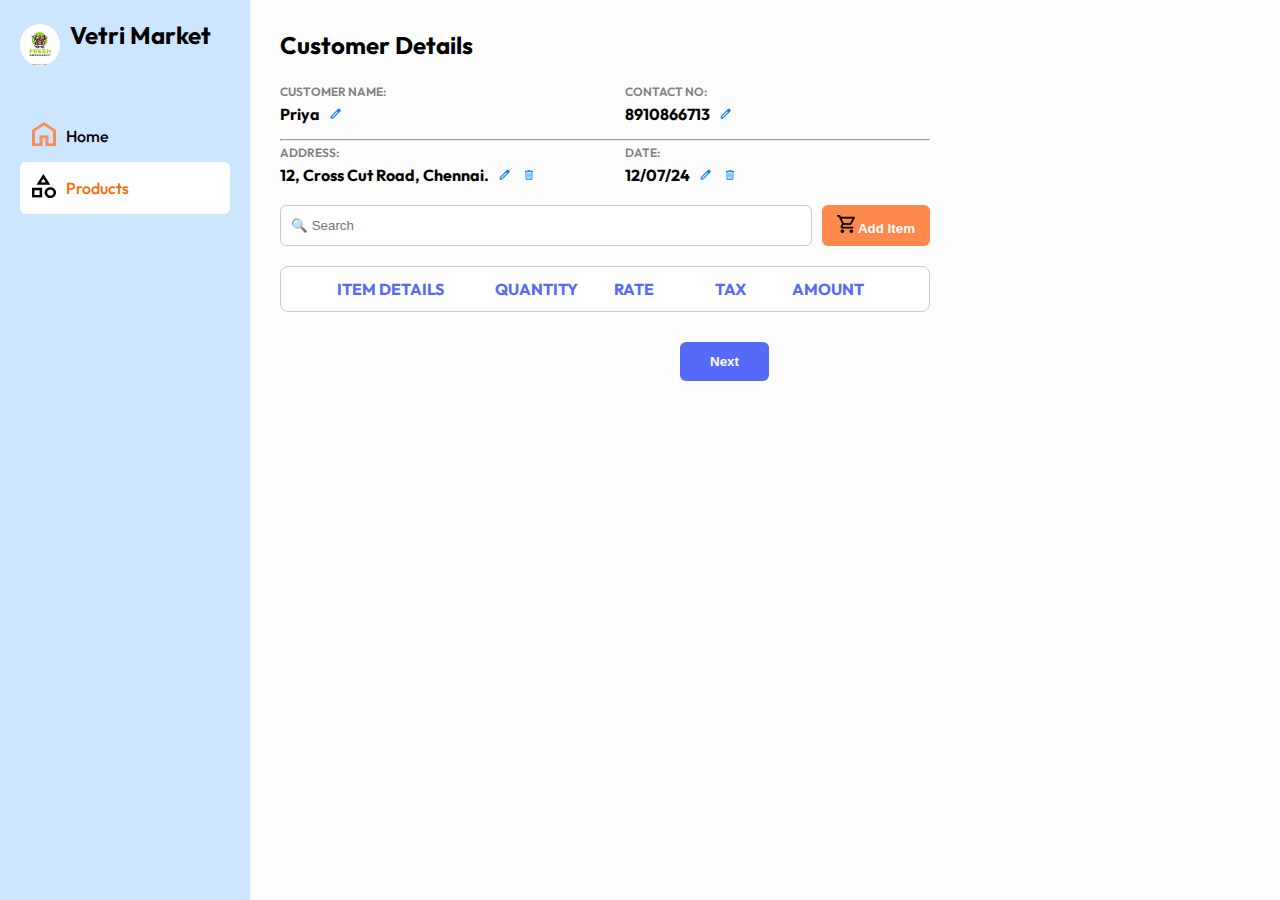
<file: index.html>
<!DOCTYPE html>
<html lang="en">
<head>
  <meta charset="UTF-8" />
  <meta name="viewport" content="width=device-width, initial-scale=1.0"/>
  <title>Vetri Market</title>
  <link rel="icon" type="image/png" href="images/Home.png">
  <link rel="stylesheet" href="styles.css" />
  <script defer src="script.js"></script>
</head>
<body>
  <div class="container">
    <aside class="sidebar">
      <div class="logo">
        <img src="images/logo.webp" alt="Logo" />
        <h2>Vetri Market</h2>
      </div>
      <nav>
        <a href="index.html"><span><img src="images/Home.png"></span> Home</a>
        <a href="products.html" class="active"><span><img src="images/products.png"></span> Products</a>
      </nav>
    </aside>

    <main class="main-content">
 <div class="customer-details">
  <h2>Customer Details</h2>

  <!-- Top Row: Name & Contact -->
  <div class="customer-info-row">
    <div class="info-block">
      <label>CUSTOMER NAME:</label>
      <div class="info-content">
        <span id="custName">Priya</span>
        <img src="images/edit.png" class="icon" title="Edit Name" onclick="editField('custName', 'CUSTOMER NAME')" />
      </div>
    </div>
    <div class="info-block">
      <label>CONTACT NO:</label>
      <div class="info-content">
        <span id="custContact">8910866713</span>
        <img src="images/edit.png" class="icon" title="Edit Contact" onclick="editField('custContact', 'CONTACT NO')" />
      </div>
    </div>
  </div>

  <hr>

  <!-- Bottom Row: Address & Date -->
  <div class="customer-info-row">
    <!-- Address -->
<div class="info-block">
  <label>ADDRESS:</label>
  <div class="info-content">
    <span id="custAddress">12, Cross Cut Road, Chennai.</span>
    <img src="images/edit.png" class="icon" title="Edit Address" onclick="editField('custAddress', 'ADDRESS')" />
    <img src="images/delete.png" class="icon" title="Delete Address" onclick="deleteField('custAddress', 'ADDRESS')" />
  </div>
</div>

<!-- Date -->
<div class="info-block">
  <label>DATE:</label>
  <div class="info-content">
    <span id="custDate">12/07/24</span>
    <img src="images/edit.png" class="icon" title="Edit Date" onclick="editDateField('custDate')" />
    <img src="images/delete.png" class="icon" title="Delete Date" onclick="deleteField('custDate', 'DATE')" />
  </div>
</div>

  </div>
</div>
      <div class="search-add">
        <input type="text" placeholder="🔍 Search" />
        <a href="products.html"><button class="add-btn"><img src="images/Add to cart.png"> Add Item</button></a>
      </div>

      <div class="product-grid">
        <div class="grid-header">
          <span>ITEM DETAILS</span>
          <span>QUANTITY</span>
          <span>RATE</span>
          <span>TAX</span>
          <span>AMOUNT</span>
        </div>
        <div class="product-list" id="productList">
          <!-- Products inserted by JS -->
        </div>
      </div>

      <a href="billing.html"><button class="next-btn">Next</button></a>
    </main>
  </div>
  
</body>
</html>
</file>
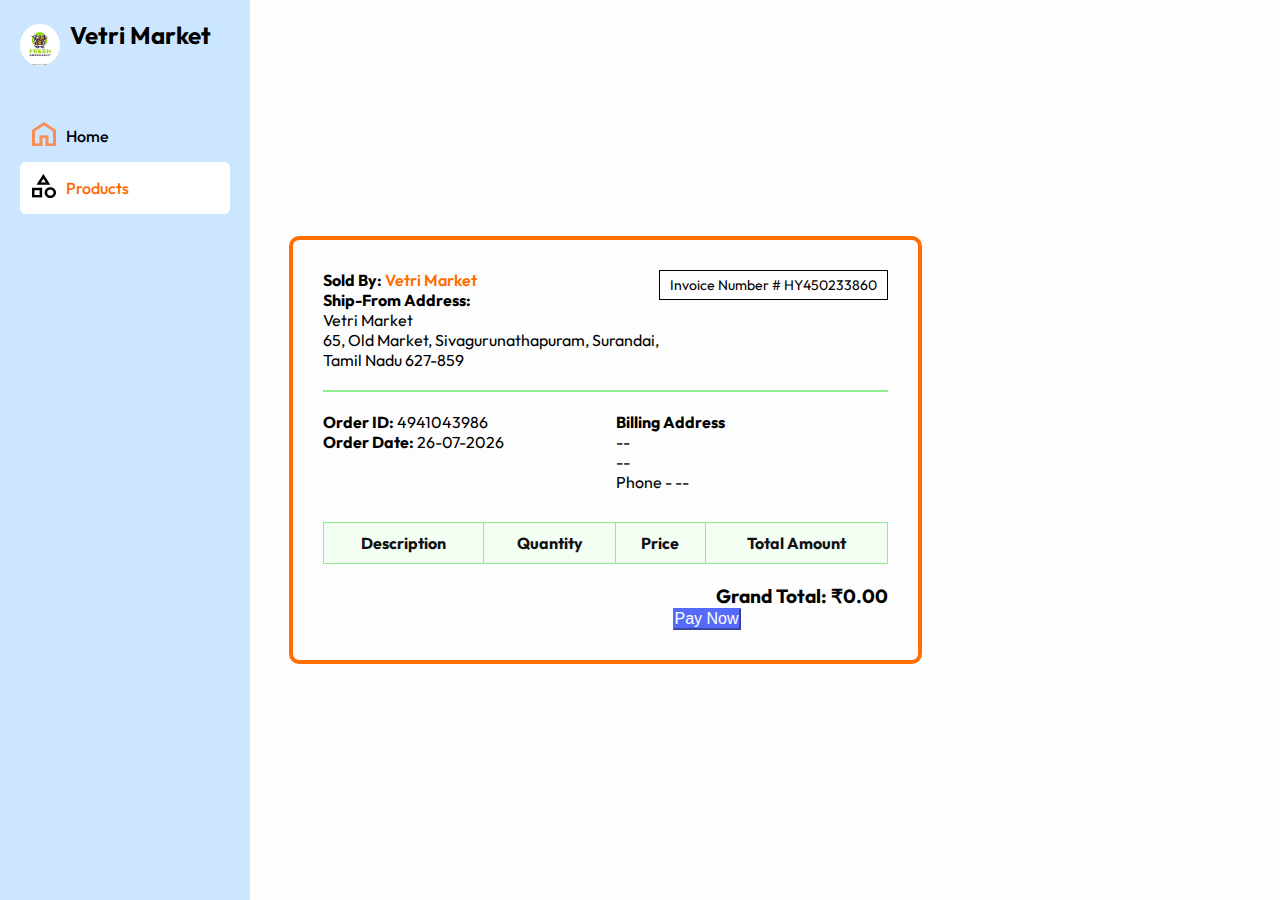
<file: billing.html>
<!DOCTYPE html>
<html lang="en">
<head>
  <meta charset="UTF-8" />
  <meta name="viewport" content="width=device-width, initial-scale=1.0"/>
  <title>Vetri Market</title>
  <link rel="icon" type="image/png" href="images/Home.png">
  <link rel="stylesheet" href="styles.css" />
  <script defer src="script.js"></script>
</head>
<style>

    .invoice {
      max-width: 70%;
      margin: auto;
      border: 4px solid #ff6f00;
      padding: 30px;
      border-radius: 10px;
    }

    .header {
      display: flex;
      justify-content: space-between;
      align-items: start;
    }

    .highlight {
      color: #ff6f00;
      font-weight: 600;
    }

    .sub-section {
      margin-top: 20px;
      border-top: 2px solid lightgreen;
      padding-top: 20px;
      display: flex;
      justify-content: space-between;
      flex-wrap: wrap;
    }

    .billing, .order {
      width: 48%;
    }

    .table {
      width: 100%;
      max-width: 900px;
      border-collapse: collapse;
      margin-top: 30px;
    }

    .table th, .table td {
      border: 1px solid lightgreen;
      padding: 10px;
      text-align: center;
    }

    .table th {
      background: #f4fff4;
      color: #111;
    }

    .total {
      text-align: right;
      margin-top: 20px;
      font-weight: bold;
      font-size: 1.2em;
    }

    .invoice-num {
      border: 1px solid #000;
      padding: 5px 10px;
      font-size: 14px;
    }
    .pay-btn{
        background-color: #556AF8;
        color: white;
        border-color: #556AF8;
        font-size: 1rem;
        margin-left: 350px;
    }
    .pay-btn:hover{
        background-color: #223bdb;
        padding: 5px;
    }
</style>
<body>
  <div class="container">
    <aside class="sidebar">
      <div class="logo">
        <img src="images/logo.webp" alt="Logo" />
        <h2>Vetri Market</h2>
      </div>
      <nav>
        <a href="index.html"><span><img src="images/Home.png"></span> Home</a>
        <a href="products.html" class="active"><span><img src="images/products.png"></span> Products</a>
      </nav>
    </aside>

  <div class="invoice">
    <div class="header">
      <div>
        <p><strong>Sold By:</strong> <span class="highlight">Vetri Market</span></p>
        <p><strong>Ship-From Address:</strong><br>
        Vetri Market<br>
        65, Old Market, Sivagurunathapuram, Surandai,<br>
        Tamil Nadu 627-859</p>
      </div>
      <div>
        <div class="invoice-num">Invoice Number # <span id="invoiceNum"></span></div>
      </div>
    </div>

    <div class="sub-section">
      <div class="order">
        <p><strong>Order ID:</strong> <span id="orderId"></span></p>
        <p><strong>Order Date:</strong> <span id="orderDate"></span></p>
      </div>
      <div class="billing">
        <p><strong>Billing Address</strong></p>
        <p><span id="custName">--</span><br>
        <span id="custAddress">--</span><br>
        Phone - <span id="custContact">--</span></p>
      </div>
    </div>

    <table class="table" id="productTable">
      <thead>
        <tr>
          <th>Description</th>
          <th>Quantity</th>
          <th>Price</th>
          <th>Total Amount</th>
        </tr>
      </thead>
      <tbody></tbody>
    </table>

    <p class="total">Grand Total: ₹<span id="grandTotal">0.00</span></p>

    <a href="pay.html"><button class="pay-btn">Pay Now</button></a>
  </div>
  </div>
  <script>
    // Utility for formatting random data
    function getRandomInvoiceNumber() {
      return "HY" + Math.floor(100000000 + Math.random() * 900000000);
    }

    function getRandomOrderId() {
      return Math.floor(1000000000 + Math.random() * 9000000000);
    }

    // Populate dynamic values
    document.getElementById("invoiceNum").textContent = getRandomInvoiceNumber();
    document.getElementById("orderId").textContent = getRandomOrderId();

    const today = new Date();
    const formattedDate = today.toISOString().split('T')[0].split('-').reverse().join('-'); // DD-MM-YYYY
    document.getElementById("orderDate").textContent = formattedDate;

    // Load customer details from localStorage
    const custName = localStorage.getItem("custName") || "--";
    const custContact = localStorage.getItem("custContact") || "--";
    const custAddress = localStorage.getItem("custAddress") || "--";

    document.getElementById("custName").textContent = custName;
    document.getElementById("custContact").textContent = custContact;
    document.getElementById("custAddress").textContent = custAddress;

    // Load products from localStorage
    const products = JSON.parse(localStorage.getItem("vetriCart")) || [];
const tbody = document.querySelector("#productTable tbody");
let total = 0;

products.forEach(p => {
  const rate = parseFloat(p.rate);
  const tax = parseFloat(p.tax);
  const quantity = parseInt(p.quantity);
  const itemTotal = (rate + tax) * quantity;
  total += itemTotal;

  const tr = document.createElement("tr");
  tr.innerHTML = `
    <td>${p.name}</td>
    <td>${quantity}</td>
    <td>₹${rate.toFixed(2)}</td>
    <td>₹${itemTotal.toFixed(2)}</td>
  `;
  tbody.appendChild(tr);
});

document.getElementById("grandTotal").textContent = total.toFixed(2);
localStorage.setItem("lastCart", JSON.stringify(products)); // ✅ use 'products'
localStorage.setItem("lastTotalAmount", total.toFixed(2)); // ✅ consistent key name
localStorage.setItem("billingTotal", total.toFixed(2)); // ✅ this is used in pay.html



  </script>
</body>
</html>
</file>
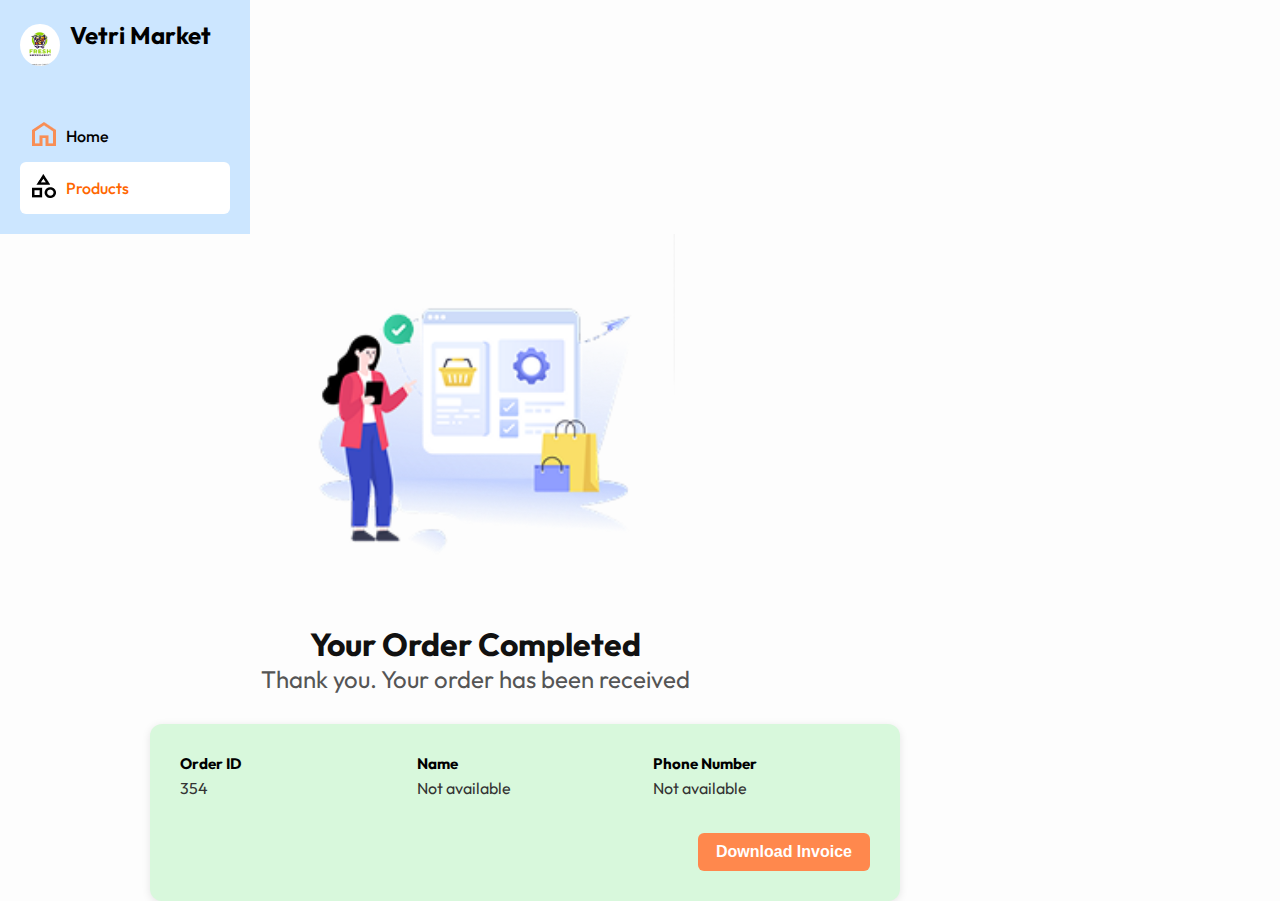
<file: download.html>
<!DOCTYPE html>
<html lang="en">
<head>
  <meta charset="UTF-8" />
  <meta name="viewport" content="width=device-width, initial-scale=1.0"/>
  <title>Vetri Market</title>
  <link rel="icon" type="image/png" href="images/Home.png">
  <link rel="stylesheet" href="styles.css" />
  <script defer src="script.js"></script>
</head>

  <style>


    .success-container {
      text-align: center;
    }

    .success-container img {
      width: 400px;
      margin-bottom: 20px;
      margin-left: 200px;
    }

    .success-container h1 {
      font-size: 2em;
      color: #111;
      text-align: center;
      margin-left: 200px;
    }

    .success-container p {
      color: #555;
      margin-bottom: 30px;
      text-align: center;
      font-size: 1.5em;
      margin-left: 200px;
    }

    .info-box {
      display: flex;
      flex-wrap: wrap;
      justify-content: space-between;
      background: #d8f8dc;
      border-radius: 12px;
      padding: 20px;
      width: 100%;
      min-width: 600px;
      box-shadow: 0 2px 8px rgba(0,0,0,0.1);
      margin-left: 150px;
    }

    .info-item {
      flex: 1 1 200px;
      margin: 10px;
      text-align: left;
    }

    .info-item strong {
      display: block;
      font-size: 0.95em;
      margin-bottom: 5px;
      color: #000;
    }

    .info-item span {
      color: #333;
    }

    .download-btn {
      background-color: #ff884d;
      color: white;
      padding: 10px 18px;
      border: none;
      border-radius: 6px;
      font-weight: bold;
      font-size: 1em;
      cursor: pointer;
      transition: background 0.3s ease;
      margin-top: 15px;
    }

    .download-btn:hover {
      background-color: #e67634;
    }

    @media (max-width: 600px) {
      .info-box {
        flex-direction: column;
        align-items: center;
      }
      .info-item {
        width: 100%;
        text-align: center;
      }
    }
  </style>

<body>
     <div class="container">
    <aside class="sidebar">
      <div class="logo">
        <img src="images/logo.webp" alt="Logo" />
        <h2>Vetri Market</h2>
      </div>
      <nav>
        <a href="index.html"><span><img src="images/Home.png"></span> Home</a>
        <a href="products.html" class="active"><span><img src="images/products.png"></span> Products</a>
      </nav>
    </aside>
  <div class="success-container">
    <img src="images/completed.png" alt="Order Success" />
    <h1>Your Order Completed</h1>
    <p>Thank you. Your order has been received</p>

    <div class="info-box">
      <div class="info-item">
        <strong>Order ID</strong>
        <span id="orderId">--</span>
      </div>
      <div class="info-item">
        <strong>Name</strong>
        <span id="custName">--</span>
      </div>
      <div class="info-item">
        <strong>Phone Number</strong>
        <span id="custContact">--</span>
      </div>
      
      <div class="info-item" style="flex-basis: 100%; text-align: right;">
        <button class="download-btn" onclick="downloadInvoice()">Download Invoice</button>
      </div>
    </div>
  </div>

  <script>
    // Load customer info from localStorage
    document.getElementById("custName").textContent = localStorage.getItem("custName") || "Not available";
    document.getElementById("custContact").textContent = localStorage.getItem("custContact") || "Not available";
   
    // Use same Order ID as billing
    const orderId = localStorage.getItem("orderId") || Math.floor(100 + Math.random() * 900);
    document.getElementById("orderId").textContent = orderId;
    localStorage.setItem("orderId", orderId); // persist it

    function downloadInvoice() {
      window.location.href = "invoice.html";
    }
  </script>
</body>
</html>
</file>
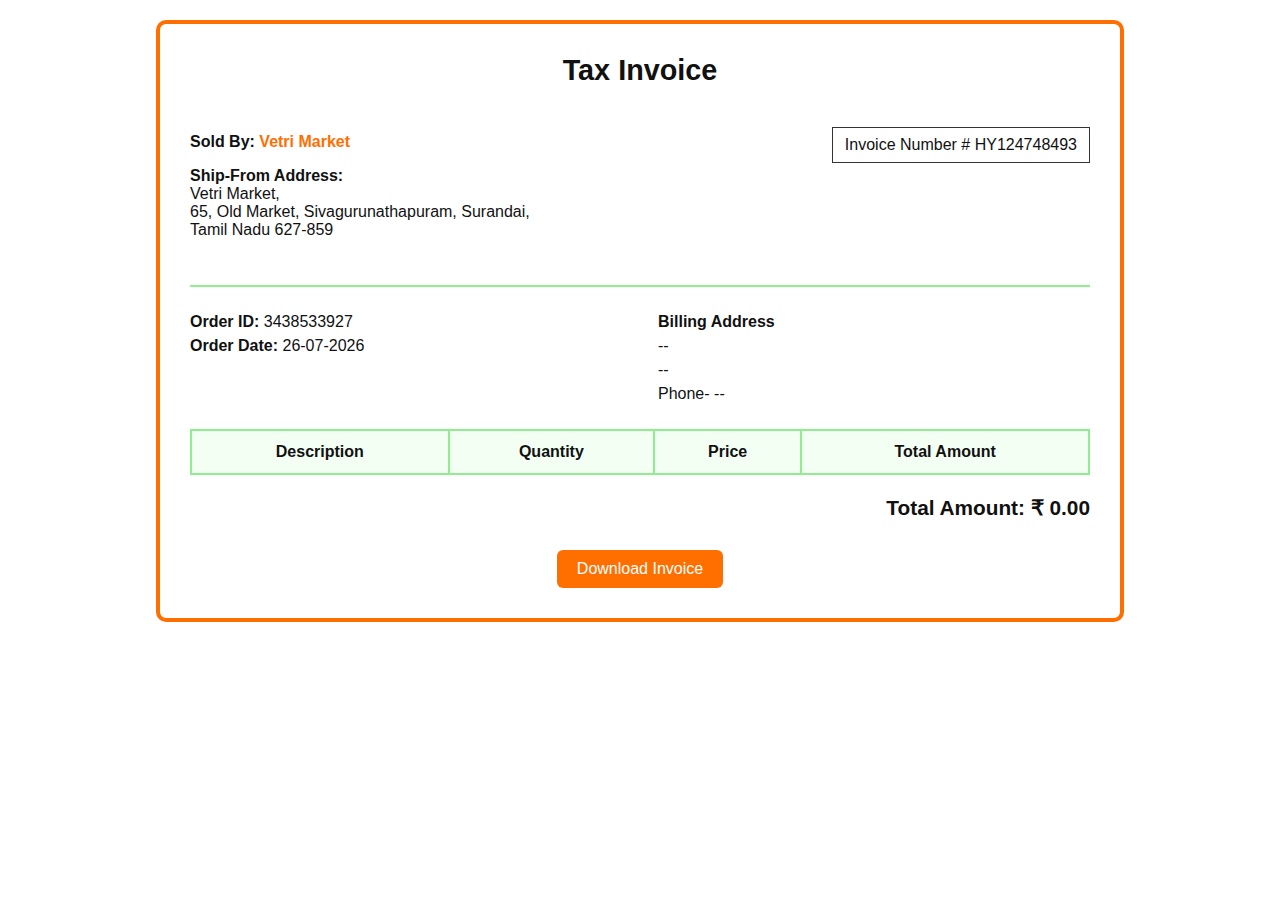
<file: invoice.html>
<!DOCTYPE html>
<html lang="en">
<head>
  <meta charset="UTF-8" />
  <meta name="viewport" content="width=device-width, initial-scale=1.0"/>
  <title>Tax Invoice - Vetri Market</title>
  <link rel="icon" type="image/png" href="images/Home.png">
  <style>
    body {
      font-family: 'Segoe UI', sans-serif;
      background: #fff;
      margin: 0;
      padding: 20px;
      color: #111;
    }

    .invoice {
      max-width: 900px;
      margin: auto;
      border: 4px solid #ff6f00;
      padding: 30px;
      border-radius: 10px;
    }

    .title {
      text-align: center;
      font-size: 1.8em;
      font-weight: bold;
      margin-bottom: 30px;
    }

    .header, .sub-header {
      display: flex;
      justify-content: space-between;
      flex-wrap: wrap;
    }

    .highlight {
      color: #ff6f00;
      font-weight: bold;
    }

    .invoice-box {
      border: 1px solid #333;
      padding: 8px 12px;
      margin-top: 10px;
      font-size: 1em;
    }

    .section {
      margin-top: 30px;
      border-top: 2px solid lightgreen;
      padding-top: 20px;
    }

    .section .left, .section .right {
      width: 48%;
    }

    .section p {
      margin: 6px 0;
    }

    .table {
      width: 100%;
      border-collapse: collapse;
      margin-top: 20px;
    }

    .table th, .table td {
      border: 2px solid lightgreen;
      padding: 12px;
      text-align: center;
    }

    .table th {
      background-color: #f4fff4;
      font-weight: 600;
    }

    .total-section {
      text-align: right;
      margin-top: 20px;
      font-size: 1.3em;
      font-weight: bold;
    }

    .download-btn {
      background: #ff6f00;
      color: #fff;
      padding: 10px 20px;
      font-size: 1em;
      margin: 30px auto 0;
      display: block;
      border: none;
      border-radius: 6px;
      cursor: pointer;
    }

    @media (max-width: 768px) {
      .header, .sub-header, .section {
        flex-direction: column;
      }
      .section .left, .section .right {
        width: 100%;
      }
    }
  </style>
</head>
<body>
  <div class="invoice">
    <div class="title">Tax Invoice</div>

    <div class="header">
      <div>
        <p><strong>Sold By:</strong> <span class="highlight">Vetri Market</span></p>
        <p><strong>Ship-From Address:</strong> <br>
        Vetri Market,<br> 65, Old Market, Sivagurunathapuram, Surandai,<br> Tamil Nadu 627-859</p>
      </div>
      <div>
        <p class="invoice-box">Invoice Number # <span id="invoiceNum">--</span></p>
      </div>
    </div>

    <div class="sub-header section">
      <div class="left">
        <p><strong>Order ID:</strong> <span id="orderId">--</span></p>
        <p><strong>Order Date:</strong> <span id="orderDate">--</span></p>
      </div>
      <div class="right">
        <p><strong>Billing Address</strong></p>
        <p><span id="custName">--</span></p>
        <p><span id="custAddress">--</span></p>
        <p>Phone- <span id="custContact">--</span></p>
      </div>
    </div>

    <table class="table" id="productTable">
      <thead>
        <tr>
          <th>Description</th>
          <th>Quantity</th>
          <th>Price</th>
          <th>Total Amount</th>
        </tr>
      </thead>
      <tbody></tbody>
    </table>

    <div class="total-section">
      <p>Total Amount: ₹ <span id="billingAmount"></span></p>

    </div>

    <button class="download-btn" onclick="window.print()">Download Invoice</button>
  </div>

  <script>
  // Generate Invoice and Order IDs
  document.getElementById("invoiceNum").textContent =
    "HY" + Math.floor(Math.random() * 900000000 + 100000000);
  document.getElementById("orderId").textContent =
    Math.floor(Math.random() * 9000000000 + 1000000000);

  // Format Date
  const today = new Date();
  const formattedDate = today.toISOString().split("T")[0].split("-").reverse().join("-");
  document.getElementById("orderDate").textContent = formattedDate;

  // Billing Info from localStorage
  document.getElementById("custName").textContent = localStorage.getItem("custName") || "--";
  document.getElementById("custContact").textContent = localStorage.getItem("custContact") || "--";
  document.getElementById("custAddress").textContent = localStorage.getItem("custAddress") || "--";

  // Get Final Cart and Total from localStorage
  const cart = JSON.parse(localStorage.getItem("lastCart")) || [];
  const tbody = document.querySelector("#productTable tbody");

  let totalAmount = 0;

  cart.forEach((item) => {
    const qty = parseInt(item.quantity) || 0;
    const price = parseFloat(item.rate) || 0;
    const tax = parseFloat(item.tax) || 0;
    const itemTotal = (price + tax) * qty;

    totalAmount += itemTotal;

    const tr = document.createElement("tr");
    tr.innerHTML = `
      <td>${item.name}</td>
      <td>${qty}</td>
      <td>${price.toFixed(2)}</td>
      <td>${itemTotal.toFixed(2)}</td>
    `;
    tbody.appendChild(tr);
  });

  // Display the calculated total
  document.getElementById("billingAmount").textContent = totalAmount.toFixed(2);

  // Store for pay.html or download
  localStorage.setItem("lastTotalAmount", totalAmount.toFixed(2));
</script>


</body>
</html>
</file>
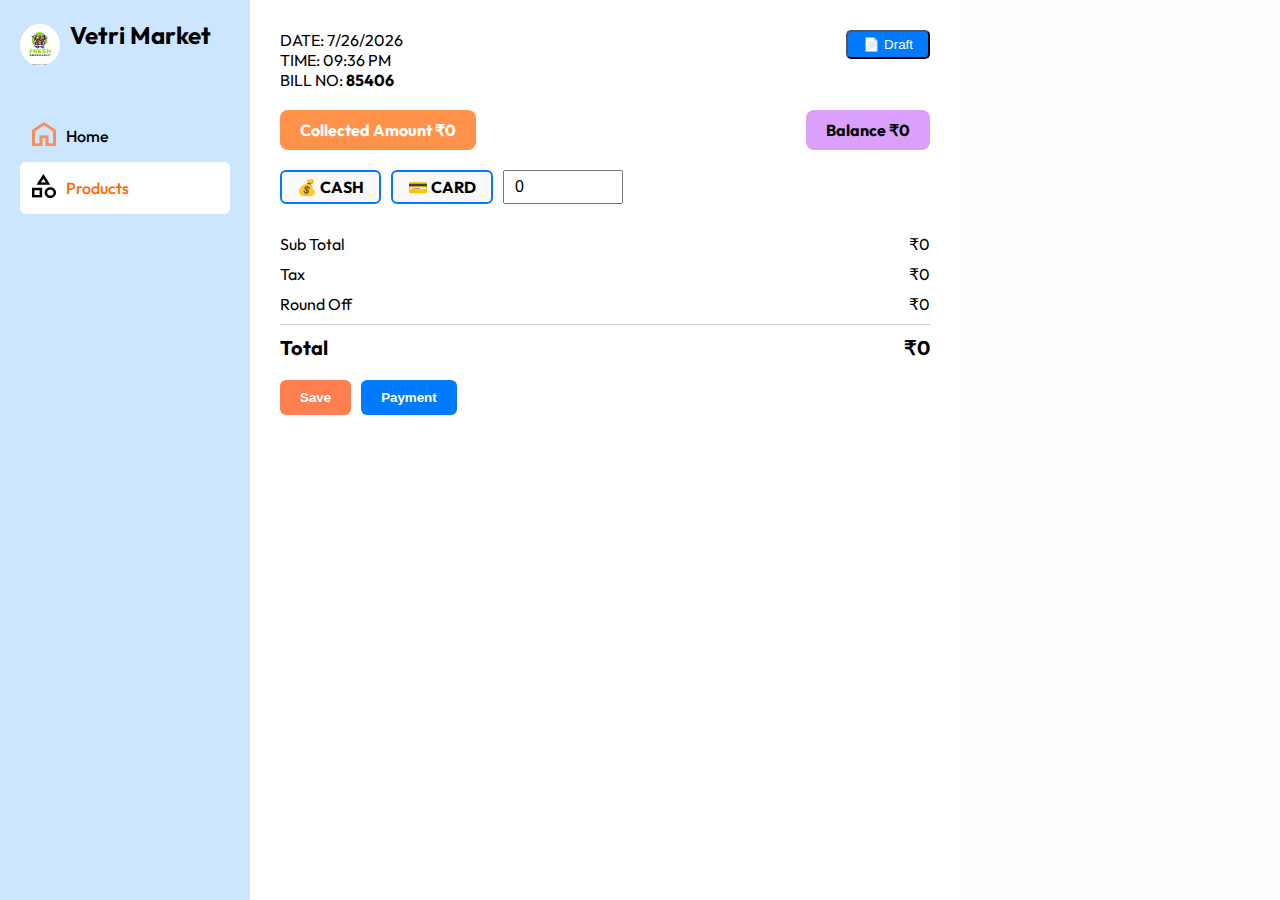
<file: pay.html>
<!DOCTYPE html>
<html lang="en">
<head>
  <meta charset="UTF-8" />
  <meta name="viewport" content="width=device-width, initial-scale=1.0"/>
  <title>Vetri Market</title>
  <link rel="icon" type="image/png" href="images/Home.png">
  <link rel="stylesheet" href="styles.css" />
  <script defer src="script.js"></script>
</head>

  <style>
    
    .main {
      flex: 1;
      padding: 30px;
      background: #fff;
    }

    .flex-row {
      display: flex;
      justify-content: space-between;
      margin-bottom: 20px;
    }

    .box {
      padding: 10px 20px;
      border-radius: 8px;
      font-weight: bold;
    }

    .orange-box {
      background: #ff9248;
      color: #fff;
    }

    .purple-box {
      background: #dba0fc;
      color: #000;
    }

    .payment-section {
      display: flex;
      gap: 10px;
      margin: 20px 0;
    }

    .payment-method {
      border: 2px solid #007bff;
      border-radius: 6px;
      padding: 5px 15px;
      background: #f9f9f9;
      cursor: pointer;
      font-weight: bold;
      display: flex;
      align-items: center;
      gap: 8px;
    }

    input[type="number"] {
      padding: 5px 10px;
      font-size: 16px;
      width: 120px;
    }

    .summary {
      margin-top: 30px;
      font-size: 16px;
    }

    .summary div {
      display: flex;
      justify-content: space-between;
      margin-bottom: 10px;
    }

    .total {
      font-size: 20px;
      font-weight: bold;
      border-top: 1px solid #ccc;
      padding-top: 10px;
    }

    .buttons {
      margin-top: 20px;
      display: flex;
      gap: 10px;
    }

    .buttons button {
      padding: 10px 20px;
      border: none;
      border-radius: 6px;
      cursor: pointer;
      font-weight: bold;
    }

    .save-btn {
      background: #ff7f50;
      color: white;
    }

    .pay-btn {
      background: #007bff;
      color: white;
    }

    @media(max-width: 768px) {
      body {
        flex-direction: column;
      }
      aside {
        width: 100%;
        min-height: auto;
      }
      .main {
        padding: 20px;
      }
    }
  </style>

<body>
  <div class="container">
    <aside class="sidebar">
      <div class="logo">
        <img src="images/logo.webp" alt="Logo" />
        <h2>Vetri Market</h2>
      </div>
      <nav>
        <a href="index.html"><span><img src="images/Home.png"></span> Home</a>
        <a href="products.html" class="active"><span><img src="images/products.png"></span> Products</a>
      </nav>
    </aside>

  <div class="main">
    <div class="flex-row">
      <div>
        <p>DATE: <span id="date"></span></p>
        <p>TIME: <span id="time"></span></p>
        <p>BILL NO: <strong id="billNo"></strong></p>
      </div>
      <div>
        <button style="background: #007bff; color:white; padding: 5px 15px; border-radius: 5px;">📄 Draft</button>
      </div>
    </div>

    <div class="flex-row">
      <div class="box orange-box">
        Collected Amount ₹<span id="collected">0</span>
      </div>
      <div class="box purple-box">
        Balance ₹<span id="balance">0</span>
      </div>
    </div>

    <div class="payment-section">
      <div class="payment-method">💰 CASH</div>
      <div class="payment-method">💳 CARD</div>
      <input type="number" id="receivedInput" value="0" oninput="updateBalance()" />
    </div>

    <div class="summary">
      <div><span>Sub Total</span><span>₹<span id="subTotal">0</span></span></div>
      <div><span>Tax</span><span>₹<span id="tax">0</span></span></div>
      <div><span>Round Off</span><span>₹<span id="roundOff">0</span></span></div>
      <div class="total"><span>Total</span><span>₹<span id="total">0</span></span></div>
    </div>

    <div class="buttons">
      <button class="save-btn" onclick="alert('Bill Saved!')">Save</button>
      <button class="pay-btn" onclick="payNow()">Payment</button>
    </div>
  </div>

  <script>
    // Load values
    const billAmount = parseFloat(localStorage.getItem("billingTotal")) || 0;
    const taxAmount = Math.round(billAmount * 0.2); // 20% tax
    const roundOff = 0;
    const totalAmount = billAmount + taxAmount + roundOff;

    // Set initial UI
    document.getElementById("subTotal").textContent = billAmount;
    document.getElementById("tax").textContent = taxAmount;
    document.getElementById("roundOff").textContent = roundOff;
    document.getElementById("total").textContent = totalAmount;
    document.getElementById("collected").textContent = totalAmount;
    document.getElementById("receivedInput").value = totalAmount;
    document.getElementById("balance").textContent = 0;

    // Generate random bill number
    document.getElementById("billNo").textContent = Math.floor(Math.random() * 90000 + 10000);

    // Set date and time
    const now = new Date();
    document.getElementById("date").textContent = now.toLocaleDateString();
    document.getElementById("time").textContent = now.toLocaleTimeString([], { hour: '2-digit', minute: '2-digit' });

    function updateBalance() {
      const received = parseFloat(document.getElementById("receivedInput").value) || 0;
      const balance = (received - totalAmount).toFixed(2);
      document.getElementById("balance").textContent = balance >= 0 ? balance : 0;
    }

    
    function payNow() {
  const received = parseFloat(document.getElementById("receivedInput").value) || 0;
  if (received < totalAmount) {
    alert("Insufficient amount received!");
    return;
  }

  alert("Payment successful!");
  localStorage.removeItem("vetriCart");

  // Optional: delay to simulate processing before redirect
  setTimeout(() => {
    window.location.href = "thankyou.html";
  }, 1000);
}

  </script>
</body>
</html>
</file>
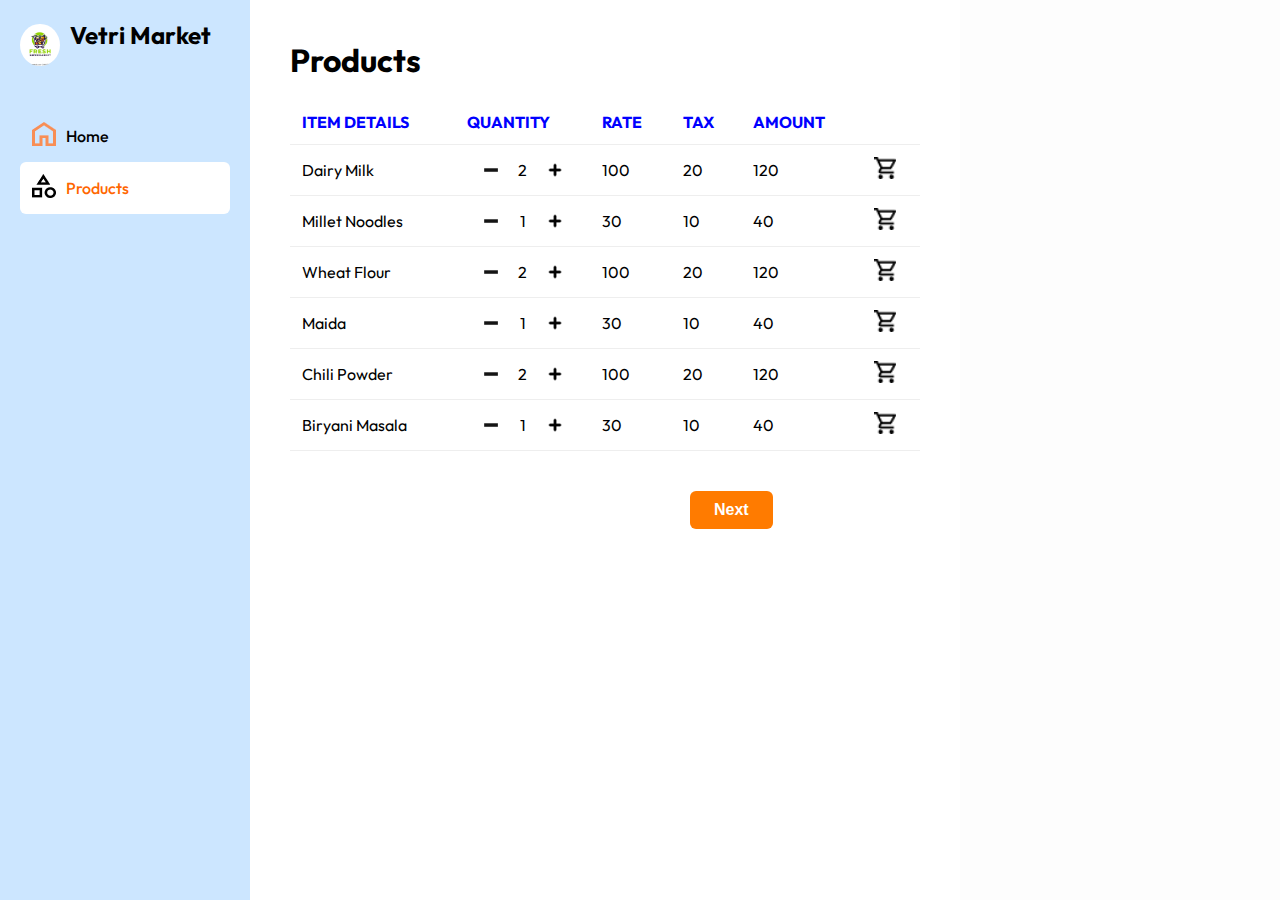
<file: products.html>
<!DOCTYPE html>
<html lang="en">
<head>
  <meta charset="UTF-8" />
  <meta name="viewport" content="width=device-width, initial-scale=1.0"/>
  <title>Products - Vetri Market</title>
  <link rel="icon" type="image/png" href="images/Home.png">
  <link rel="stylesheet" href="styles.css" />
  <script defer src="script.js"></script>
</head>
<body>
  <div class="container">
    <aside class="sidebar">
      <div class="logo">
        <img src="images/logo.webp" alt="Logo" />
        <h2>Vetri Market</h2>
      </div>
      <nav>
        <a href="index.html"><span><img src="images/Home.png"></span> Home</a>
        <a href="products.html" class="active"><span><img src="images/products.png"></span> Products</a>
      </nav>
    </aside>
    <style>
        .container {
  display: flex;
  width: 100%;
}

.main {
  flex: 1;
  padding: 40px;
  background-color: #fff;
}

h1 {
  margin-bottom: 20px;
}

.product-table {
  width: 100%;
  border-collapse: collapse;
  margin-bottom: 20px;
}

.product-table th, .product-table td {
  text-align: left;
  padding: 12px;
  border-bottom: 1px solid #eee;
}

.product-table th {
  color: blue;
}

.product-row {
  display: flex;
  align-items: center;
  justify-content: space-between;
  background-color: #fafafa;
  margin: 8px 0;
  padding: 12px 16px;
  border-radius: 8px;
  box-shadow: 0 2px 4px rgba(0,0,0,0.06);
}

.product-info {
  display: flex;
  align-items: center;
  gap: 10px;
}

.quantity-control {
  display: flex;
  align-items: center;
  gap: 5px;
}

.next-btn {
  background-color: #ff7b00;
  border: none;
  padding: 10px 24px;
  border-radius: 6px;
  color: white;
  font-size: 16px;
  cursor: pointer;
}
    </style>
    <main class="main">
      <h1>Products</h1>

      <table class="product-table">
        <thead>
          <tr>
            <th>ITEM DETAILS</th>
            <th>QUANTITY</th>
            <th>RATE</th>
            <th>TAX</th>
            <th>AMOUNT</th>
            <th></th>
          </tr>
        </thead>
        <tbody id="productBody">
          <!-- JS will populate rows here -->
        </tbody>
      </table>

      <a href="billing.html"><button class="next-btn">Next</button></a>
    </main>
  </div>

 <script>
  const products = [
    { name: 'Dairy Milk', quantity: 2, rate: 100, tax: 20 },
    { name: 'Millet Noodles', quantity: 1, rate: 30, tax: 10 },
    { name: 'Wheat Flour', quantity: 2, rate: 100, tax: 20 },
    { name: 'Maida', quantity: 1, rate: 30, tax: 10 },
    { name: 'Chili Powder', quantity: 2, rate: 100, tax: 20 },
    { name: 'Biryani Masala', quantity: 1, rate: 30, tax: 10 }
  ];

  const productBody = document.getElementById('productBody');

  products.forEach((item, index) => {
    const amount = item.rate + item.tax;
    const isNumeric = typeof item.quantity === 'number';
    const id = `qty-${index}`;

    const row = document.createElement('tr');
    row.innerHTML = `
      <td>${item.name}</td>
      <td>
        <div style="display: flex; align-items: center; gap: 8px; justify-content: center;">
          ${isNumeric ? `<img src="images/minus.jpg" style="width: 18px; cursor: pointer;" onclick="changeQty('${id}', -1)">` : ''}
          <span id="${id}" style="min-width: 30px; text-align: center;">${item.quantity}</span>
          ${isNumeric ? `<img src="images/plus.jpg" style="width: 18px; cursor: pointer;" onclick="changeQty('${id}', 1)">` : ''}
        </div>
      </td>
      <td>${item.rate}</td>
      <td>${item.tax}</td>
      <td>${amount}</td>
      <td>
        <img src="images/Add to cart.png" alt="Cart" style="width: 22px; cursor: pointer;" onclick="addToCart(${index}, '${id}')">
      </td>
    `;
    productBody.appendChild(row);
  });

  function changeQty(id, delta) {
    const span = document.getElementById(id);
    let current = parseInt(span.textContent);
    if (isNaN(current)) return;
    const updated = Math.max(1, current + delta); // no 0 quantity
    span.textContent = updated;
  }

  function addToCart(index, qtyId) {
    const qty = parseInt(document.getElementById(qtyId).textContent);
    const item = products[index];
    const cartItem = {
      name: item.name,
      quantity: qty,
      rate: item.rate,
      tax: item.tax
    };

    let cart = JSON.parse(localStorage.getItem('vetriCart')) || [];

    // Check if item already in cart → update quantity
    const existing = cart.find(p => p.name === cartItem.name);
    if (existing) {
      existing.quantity = parseInt(existing.quantity) + qty;
    } else {
      cart.push(cartItem);
    }

    localStorage.setItem('vetriCart', JSON.stringify(cart));
    alert(`${item.name} added to cart!`);
  }

  
</script>

</body>
</html>
</file>
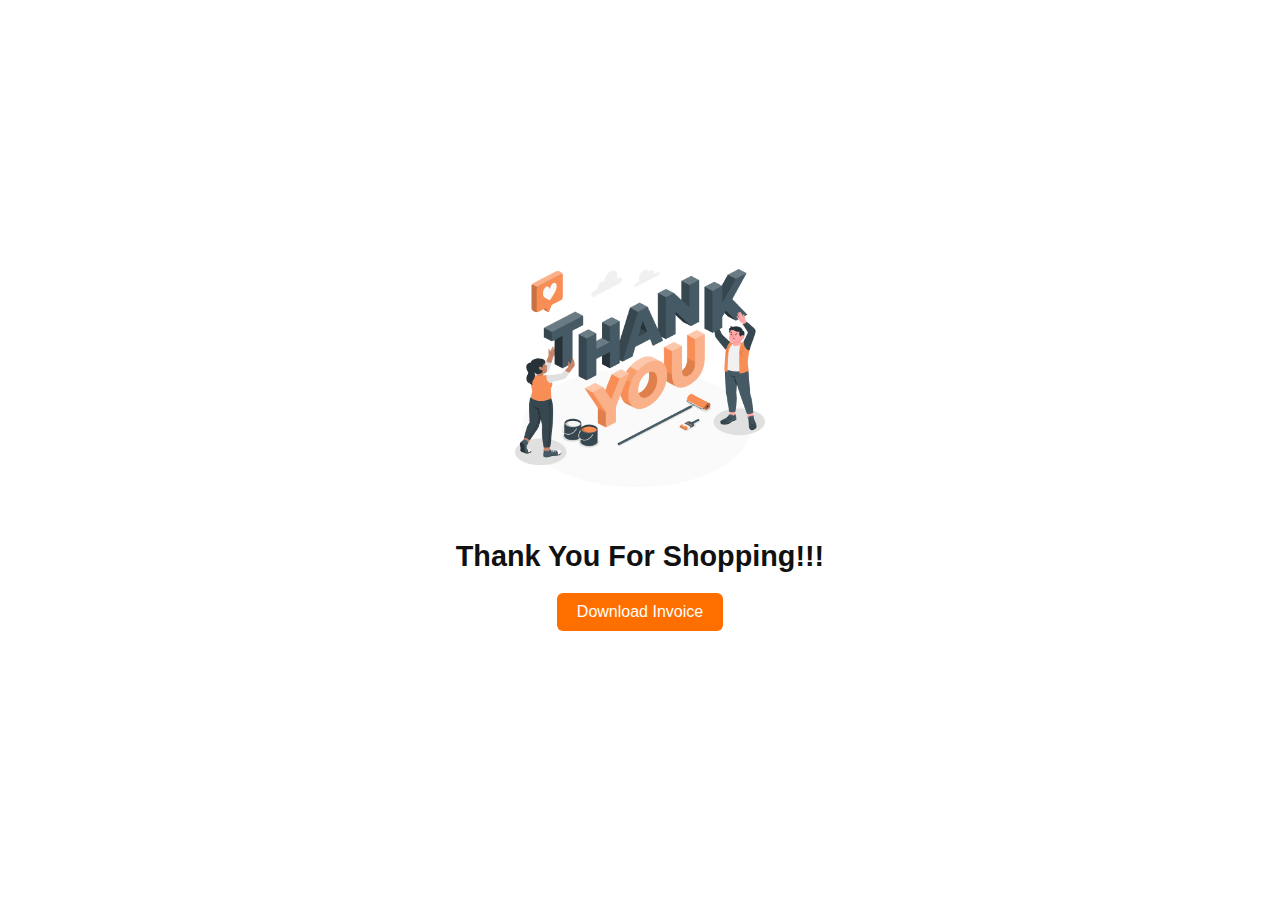
<file: thankyou.html>
<!DOCTYPE html>
<html lang="en">
<head>
  <meta charset="UTF-8" />
  <meta name="viewport" content="width=device-width, initial-scale=1.0"/>
  <title>Thank You - Vetri Market</title>
  <link rel="icon" href="images/Home.png" />
  <style>
    body {
      margin: 0;
      padding: 0;
      font-family: 'Segoe UI', sans-serif;
      display: flex;
      justify-content: center;
      align-items: center;
      height: 100vh;
      text-align: center;
      background: #fff;
    }

    .thankyou-container {
      padding: 20px;
      max-width: 700px;
    }

    .thankyou-container img {
      width: 250px;
      max-width: 80%;
      margin-bottom: 30px;
    }

    .thankyou-container h1 {
      font-size: 1.8rem;
      color: #111;
      margin-bottom: 20px;
    }

    .download-btn {
      background-color: #ff6f00;
      color: white;
      padding: 10px 20px;
      font-size: 1rem;
      border: none;
      border-radius: 6px;
      cursor: pointer;
      text-decoration: none;
      display: inline-block;
    }

    .download-btn:hover {
      background-color: #e65c00;
    }

    @media (max-width: 600px) {
      .thankyou-container h1 {
        font-size: 1.4rem;
      }
    }
  </style>
</head>
<body>
  <div class="thankyou-container">
    <img src="images/thank you.png" alt="Thank You">
    <h1>Thank You For Shopping!!!</h1>

    <a href="download.html" class="download-btn">Download Invoice</a>
  </div>
</body>
</html>
</file>
<file: styles.css>
@import url('https://fonts.googleapis.com/css2?family=Outfit:wght@100..900&display=swap');

* {
      margin: 0;
      padding: 0;
      box-sizing: border-box;
    }
    body {
      font-family: "Outfit", sans-serif;
      background: #fdfdfd;
      color: #000;
    }
    .container {
      display: flex;
      min-height: 100vh;
      flex-wrap: wrap;
      max-width: 75%;
    }
    .sidebar {
      background: #cce6ff;
      width: 250px;
      padding: 20px;
      display: flex;
      flex-direction: column;
      gap: 40px;
      flex-shrink: 0;
    }
    .logo {
      display: flex;
      align-items: center;
      gap: 10px;
    }
    .logo img {
      width: 40px;
      border-radius: 50%;
    }
    nav a {
      display: flex;
      align-items: center;
      gap: 10px;
      padding: 12px;
      text-decoration: none;
      color: #000;
      font-weight: 500;
      border-radius: 6px;
      transition: background 0.3s;
    }
    nav a.active,
    nav a:hover {
      background: #fff;
      color: #ff6600;
    }
    .main-content {
      flex: 1;
      padding: 30px;
      width: 100%;
    }
    h2 {
      font-size: 24px;
      margin-bottom: 20px;
    }
    .customer-info-row {
      display: flex;
      flex-wrap: wrap;
      gap: 40px;
      margin-bottom: 15px;
    }
    .info-block {
      flex: 1 1 300px;
    }
    label {
      font-size: 12px;
      color: gray;
      font-weight: 600;
    }
    .info-content {
      display: flex;
      align-items: center;
      gap: 8px;
      margin-top: 4px;
    }
    .info-content span {
      font-size: 16px;
      font-weight: bold;
    }
    .icon {
      width: 16px;
      height: 16px;
      cursor: pointer;
    }
    .search-add {
      display: flex;
      gap: 10px;
      margin: 20px 0;
    }
    .search-add input {
      flex: 1;
      padding: 10px;
      border: 1px solid #ccc;
      border-radius: 6px;
    }
    .add-btn {
      background: #ff884d;
      color: white;
      padding: 10px 15px;
      border: none;
      border-radius: 6px;
      font-weight: bold;
      cursor: pointer;
    }
    .product-grid {
      display: flex;
      flex-direction: column;
      gap: 10px;
    }
    .grid-header,
    .product-row {
      display: grid;
      grid-template-columns: 2fr 1fr 1fr 1fr 1fr 40px;
      padding: 12px;
      text-align: center;
      border-radius: 8px;
      font-weight: bold;
    }
    .grid-header {
      background: #fff;
      color: #556af8;
      border: 1px solid #ccc;
    }
    .product-row {
      background: #f9f9f9;
      font-weight: normal;
      box-shadow: 0 2px 5px rgba(0,0,0,0.1);
      align-items: center;
    }
    .product-row span {
      font-size: 14px;
    }
    .next-btn {
      margin-top: 20px;
      padding: 12px 30px;
      background: #556AF8;
      color: #fff;
      border: none;
      font-weight: bold;
      border-radius: 6px;
      cursor: pointer;
     margin-left: 400px;
    }
    .next-btn:hover {
      background: #5a5adb;
    }
    @media (max-width: 768px) {
      .container {
        flex-direction: column;
      }
      .sidebar {
        width: 100%;
        flex-direction: row;
        justify-content: space-between;
        gap: 10px;
      }
      .grid-header,
      .product-row {
        grid-template-columns: repeat(3, 1fr);
        font-size: 13px;
      }
    }
</file>
